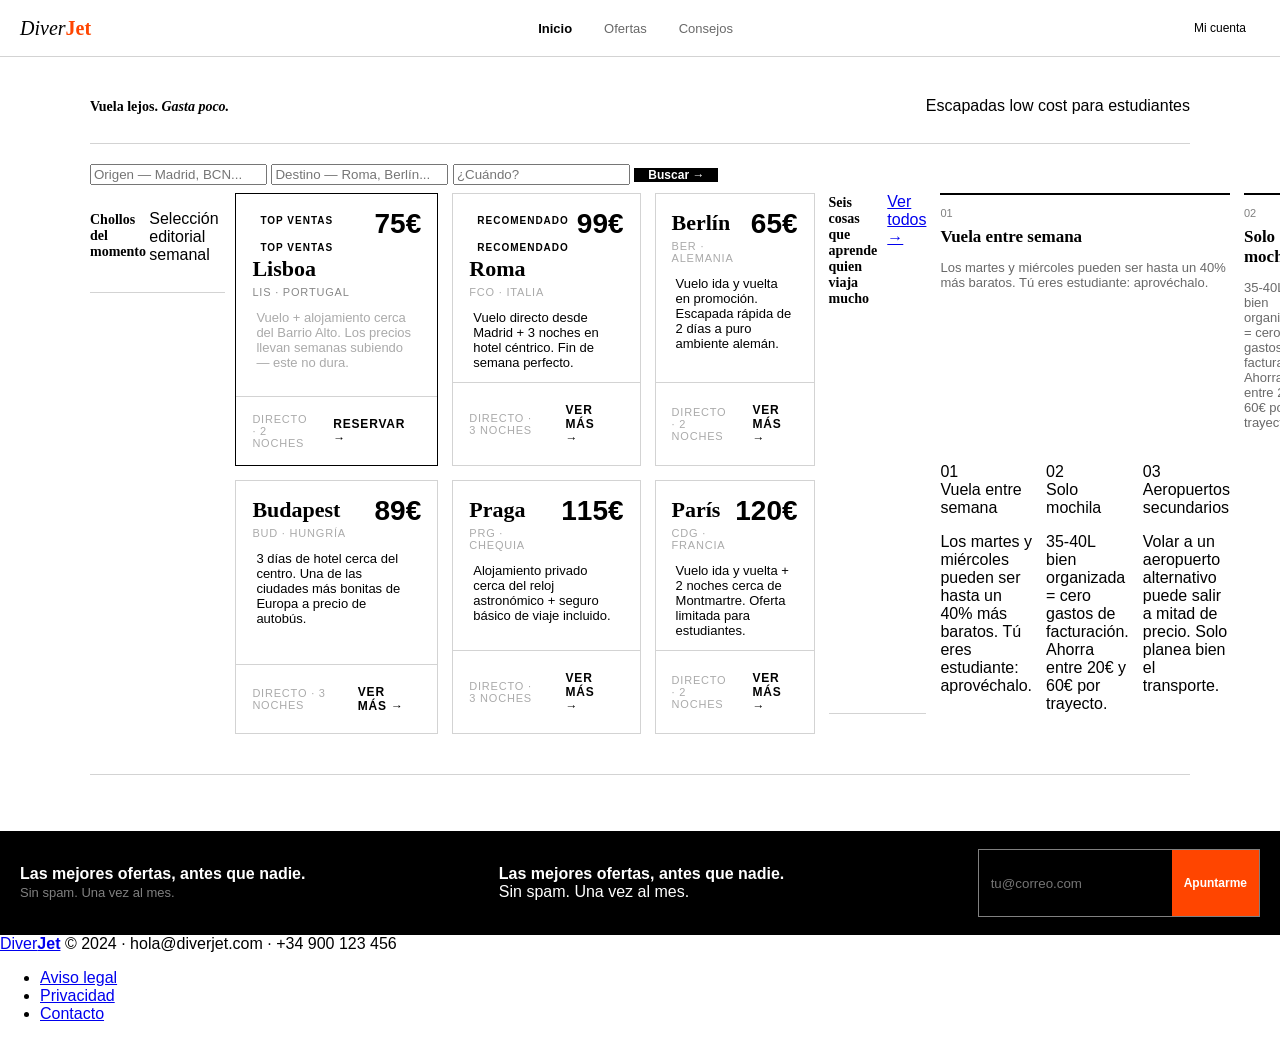
<file: index.html>
<!DOCTYPE html>
<html lang="es">
<head>
  <meta charset="utf-8">
  <meta name="viewport" content="width=device-width, initial-scale=1">
  <title>DiverJet — Vuela barato por Europa</title>
  <link rel="stylesheet" href="estilo.css">
</head>
<body class="inicio">
<body class="home">

<nav>
  <a href="index.html" class="logo">Diver<b>Jet</b></a>
  <div class="nav-centro">
    <a href="index.html" class="activo">Inicio</a>
    <a href="ofertas.html">Ofertas</a>
    <a href="consejos.html">Consejos</a>
  </div>
  <a href="login.html" class="nav-btn">Mi cuenta</a>
</nav>

<main>
  <div class="cab">
    <h1>Vuela lejos. <em>Gasta poco.</em></h1>
    <p>Escapadas low cost para estudiantes</p>
  </div>

  <div class="buscador">
    <input type="text" placeholder="Origen — Madrid, BCN...">
    <input type="text" placeholder="Destino — Roma, Berlín...">
    <input type="text" placeholder="¿Cuándo?">
    <button>Buscar →</button>
  </div>

  <div class="cab cab2">
  <div class="cab mt-8">
    <h2>Chollos del momento</h2>
    <p>Selección editorial semanal</p>
  </div>

  <div class="grid of-grid">
  <div class="grid mb-32">

    <div class="card card-inv">
      <div class="card-head">
        <div>
          <div class="etq"><span class="tag tag-acento">Top ventas</span></div>
          <div class="mb-8"><span class="tag tag-acento">Top ventas</span></div>
          <div class="card-ciudad">Lisboa</div>
          <div class="airport">LIS · Portugal</div>
        </div>
        <div class="card-precio">75€</div>
      </div>
      <div class="card-body">Vuelo + alojamiento cerca del Barrio Alto. Los precios llevan semanas subiendo — este no dura.</div>
      <div class="card-pie">
        <span class="card-meta">Directo · 2 noches</span>
        <a href="viajes/reserva-roma-imprescindible.html" class="btn btn-negro">Reservar →</a>
      </div>
    </div>

    <div class="card">
      <div class="card-head">
        <div>
          <div class="etq"><span class="tag tag-negro">Recomendado</span></div>
          <div class="mb-8"><span class="tag tag-negro">Recomendado</span></div>
          <div class="card-ciudad">Roma</div>
          <div class="airport">FCO · Italia</div>
        </div>
        <div class="card-precio">99€</div>
      </div>
      <div class="card-body">Vuelo directo desde Madrid + 3 noches en hotel céntrico. Fin de semana perfecto.</div>
      <div class="card-pie">
        <span class="card-meta">Directo · 3 noches</span>
        <a href="viajes/reserva-roma-imprescindible.html" class="btn btn-gris">Ver más →</a>
      </div>
    </div>

    <div class="card">
      <div class="card-head">
        <div>
          <div class="card-ciudad">Berlín</div>
          <div class="airport">BER · Alemania</div>
        </div>
        <div class="card-precio">65€</div>
      </div>
      <div class="card-body">Vuelo ida y vuelta en promoción. Escapada rápida de 2 días a puro ambiente alemán.</div>
      <div class="card-pie">
        <span class="card-meta">Directo · 2 noches</span>
        <a href="viajes/reserva-berl-n-express.html" class="btn btn-gris">Ver más →</a>
      </div>
    </div>

    <div class="card">
      <div class="card-head">
        <div>
          <div class="card-ciudad">Budapest</div>
          <div class="airport">BUD · Hungría</div>
        </div>
        <div class="card-precio">89€</div>
      </div>
      <div class="card-body">3 días de hotel cerca del centro. Una de las ciudades más bonitas de Europa a precio de autobús.</div>
      <div class="card-pie">
        <span class="card-meta">Directo · 3 noches</span>
        <a href="viajes/reserva-budapest-m-gico.html" class="btn btn-gris">Ver más →</a>
      </div>
    </div>

    <div class="card">
      <div class="card-head">
        <div>
          <div class="card-ciudad">Praga</div>
          <div class="airport">PRG · Chequia</div>
        </div>
        <div class="card-precio">115€</div>
      </div>
      <div class="card-body">Alojamiento privado cerca del reloj astronómico + seguro básico de viaje incluido.</div>
      <div class="card-pie">
        <span class="card-meta">Directo · 3 noches</span>
        <a href="viajes/reserva-praga-de-cuento.html" class="btn btn-gris">Ver más →</a>
      </div>
    </div>

    <div class="card">
      <div class="card-head">
        <div>
          <div class="card-ciudad">París</div>
          <div class="airport">CDG · Francia</div>
        </div>
        <div class="card-precio">120€</div>
      </div>
      <div class="card-body">Vuelo ida y vuelta + 2 noches cerca de Montmartre. Oferta limitada para estudiantes.</div>
      <div class="card-pie">
        <span class="card-meta">Directo · 2 noches</span>
        <a href="viajes/reserva-par-s-low-cost.html" class="btn btn-gris">Ver más →</a>
      </div>
    </div>

  </div>

  <div class="cab">
    <h2>Seis cosas que aprende quien viaja mucho</h2>
    <a href="consejos.html" class="link">Ver todos →</a>
  </div>

  <div class="grid">
    <div class="tip">
      <div class="tip-num">01</div>
      <div class="tip-titulo">Vuela entre semana</div>
      <p class="tip-texto">Los martes y miércoles pueden ser hasta un 40% más baratos. Tú eres estudiante: aprovéchalo.</p>
    </div>
    <div class="tip">
      <div class="tip-num">02</div>
      <div class="tip-titulo">Solo mochila</div>
      <p class="tip-texto">35-40L bien organizada = cero gastos de facturación. Ahorra entre 20€ y 60€ por trayecto.</p>
    </div>
    <div class="tip">
      <div class="tip-num">03</div>
      <div class="tip-titulo">Aeropuertos secundarios</div>
      <p class="tip-texto">Volar a un aeropuerto alternativo puede salir a mitad de precio. Solo planea bien el transporte.</p>
    <a href="consejos.html" class="link-muted">Ver todos →</a>
  </div>

  <div class="grid">
    <div class="section-item">
      <div class="section-num">01</div>
      <div class="section-title">Vuela entre semana</div>
      <p class="section-text">Los martes y miércoles pueden ser hasta un 40% más baratos. Tú eres estudiante: aprovéchalo.</p>
    </div>
    <div class="section-item">
      <div class="section-num">02</div>
      <div class="section-title">Solo mochila</div>
      <p class="section-text">35-40L bien organizada = cero gastos de facturación. Ahorra entre 20€ y 60€ por trayecto.</p>
    </div>
    <div class="section-item">
      <div class="section-num">03</div>
      <div class="section-title">Aeropuertos secundarios</div>
      <p class="section-text">Volar a un aeropuerto alternativo puede salir a mitad de precio. Solo planea bien el transporte.</p>
    </div>
  </div>

</main>

<div class="tira-negra">
  <p><b>Las mejores ofertas, antes que nadie.</b><br><span class="mini">Sin spam. Una vez al mes.</span></p>
  <p><b>Las mejores ofertas, antes que nadie.</b><br><span class="note">Sin spam. Una vez al mes.</span></p>
  <div class="tira-form">
    <input type="email" placeholder="tu@correo.com">
    <button>Apuntarme</button>
  </div>
</div>

<div class="pie">
  <a href="index.html" class="pie-logo">Diver<b>Jet</b></a>
  <span>© 2024 · hola@diverjet.com · +34 900 123 456</span>
  <ul class="pie-links">
    <li><a href="#">Aviso legal</a></li>
    <li><a href="#">Privacidad</a></li>
    <li><a href="#">Contacto</a></li>
  </ul>
</div>

</body>
</html>
</file>
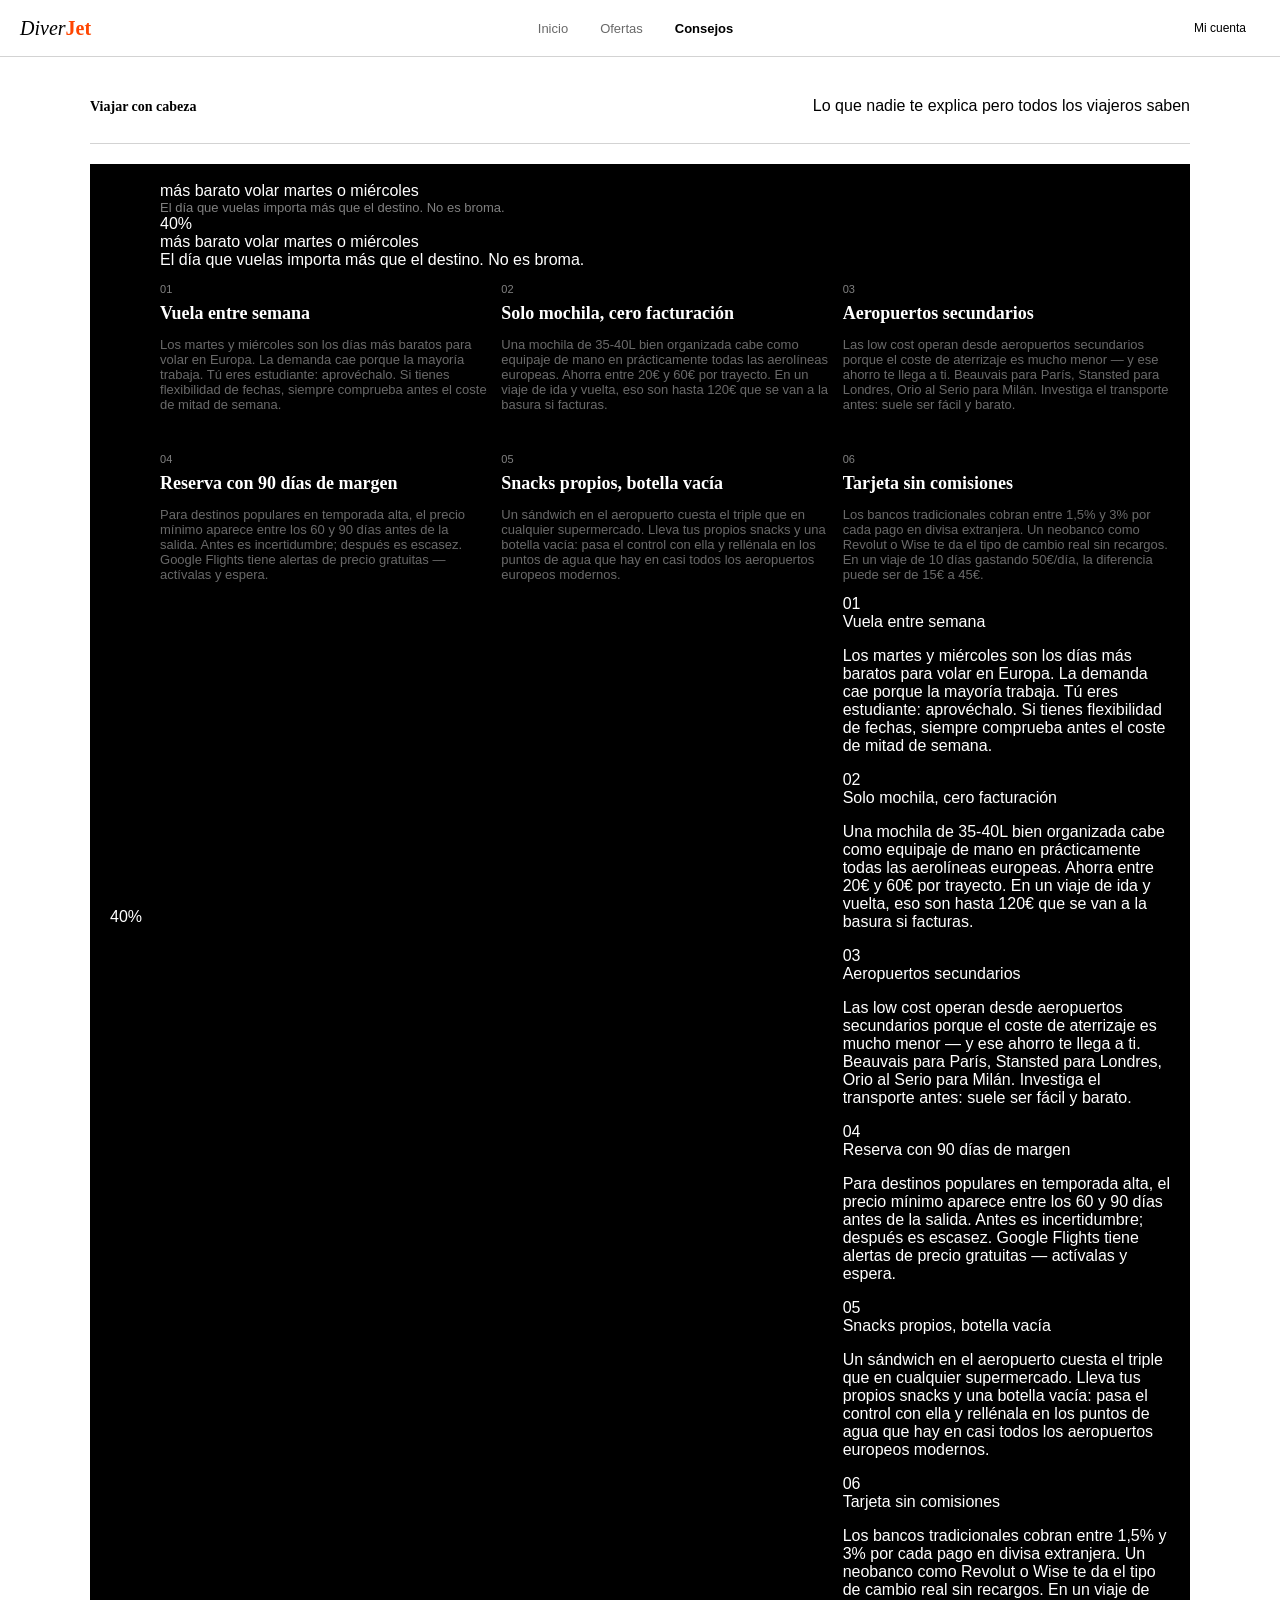
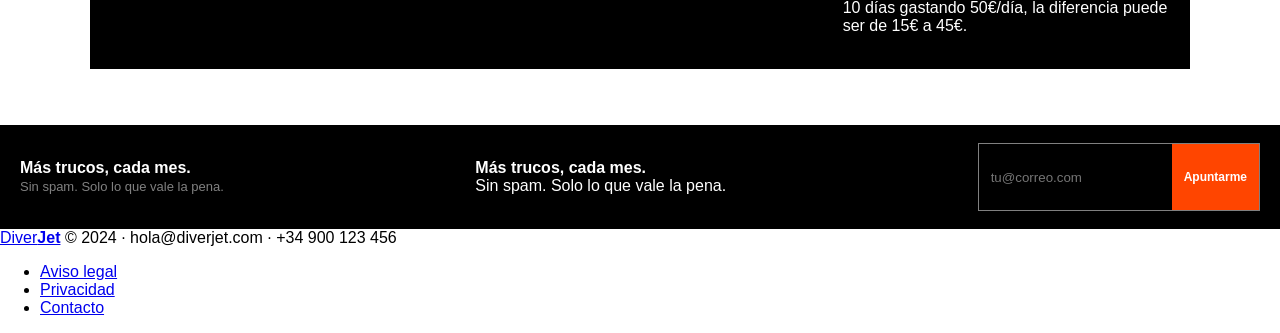
<file: consejos.html>
<!DOCTYPE html>
<html lang="es">
<head>
  <meta charset="utf-8">
  <meta name="viewport" content="width=device-width, initial-scale=1">
  <title>Consejos — DiverJet</title>
  <link rel="stylesheet" href="estilo.css">
</head>
<body>

<nav>
  <a href="index.html" class="logo">Diver<b>Jet</b></a>
  <div class="nav-centro">
    <a href="index.html">Inicio</a>
    <a href="ofertas.html">Ofertas</a>
    <a href="consejos.html" class="activo">Consejos</a>
  </div>
  <a href="login.html" class="nav-btn">Mi cuenta</a>
</nav>

<main>
  <div class="cab">
    <h1>Viajar con cabeza</h1>
    <p>Lo que nadie te explica pero todos los viajeros saben</p>
  </div>

  <!-- Stat destacada -->
  <div class="resumen">
    <div class="resumen-num">40%</div>
    <div>
      <div class="resumen-titulo">más barato volar martes o miércoles</div>
      <div class="mini">El día que vuelas importa más que el destino. No es broma.</div>
  <div class="tip-stat">
    <div class="tip-stat-num">40%</div>
    <div>
      <div class="tip-stat-title">más barato volar martes o miércoles</div>
      <div class="note">El día que vuelas importa más que el destino. No es broma.</div>
    </div>
  </div>

  <div class="grid">

    <div class="tip">
      <div class="tip-num">01</div>
      <div class="tip-titulo">Vuela entre semana</div>
      <p class="tip-texto">Los martes y miércoles son los días más baratos para volar en Europa. La demanda cae porque la mayoría trabaja. Tú eres estudiante: aprovéchalo. Si tienes flexibilidad de fechas, siempre comprueba antes el coste de mitad de semana.</p>
    </div>

    <div class="tip">
      <div class="tip-num">02</div>
      <div class="tip-titulo">Solo mochila, cero facturación</div>
      <p class="tip-texto">Una mochila de 35-40L bien organizada cabe como equipaje de mano en prácticamente todas las aerolíneas europeas. Ahorra entre 20€ y 60€ por trayecto. En un viaje de ida y vuelta, eso son hasta 120€ que se van a la basura si facturas.</p>
    </div>

    <div class="tip">
      <div class="tip-num">03</div>
      <div class="tip-titulo">Aeropuertos secundarios</div>
      <p class="tip-texto">Las low cost operan desde aeropuertos secundarios porque el coste de aterrizaje es mucho menor — y ese ahorro te llega a ti. Beauvais para París, Stansted para Londres, Orio al Serio para Milán. Investiga el transporte antes: suele ser fácil y barato.</p>
    </div>

    <div class="tip">
      <div class="tip-num">04</div>
      <div class="tip-titulo">Reserva con 90 días de margen</div>
      <p class="tip-texto">Para destinos populares en temporada alta, el precio mínimo aparece entre los 60 y 90 días antes de la salida. Antes es incertidumbre; después es escasez. Google Flights tiene alertas de precio gratuitas — actívalas y espera.</p>
    </div>

    <div class="tip">
      <div class="tip-num">05</div>
      <div class="tip-titulo">Snacks propios, botella vacía</div>
      <p class="tip-texto">Un sándwich en el aeropuerto cuesta el triple que en cualquier supermercado. Lleva tus propios snacks y una botella vacía: pasa el control con ella y rellénala en los puntos de agua que hay en casi todos los aeropuertos europeos modernos.</p>
    </div>

    <div class="tip">
      <div class="tip-num">06</div>
      <div class="tip-titulo">Tarjeta sin comisiones</div>
      <p class="tip-texto">Los bancos tradicionales cobran entre 1,5% y 3% por cada pago en divisa extranjera. Un neobanco como Revolut o Wise te da el tipo de cambio real sin recargos. En un viaje de 10 días gastando 50€/día, la diferencia puede ser de 15€ a 45€.</p>
    <div class="section-item">
      <div class="section-num">01</div>
      <div class="section-title">Vuela entre semana</div>
      <p class="section-text">Los martes y miércoles son los días más baratos para volar en Europa. La demanda cae porque la mayoría trabaja. Tú eres estudiante: aprovéchalo. Si tienes flexibilidad de fechas, siempre comprueba antes el coste de mitad de semana.</p>
    </div>

    <div class="section-item">
      <div class="section-num">02</div>
      <div class="section-title">Solo mochila, cero facturación</div>
      <p class="section-text">Una mochila de 35-40L bien organizada cabe como equipaje de mano en prácticamente todas las aerolíneas europeas. Ahorra entre 20€ y 60€ por trayecto. En un viaje de ida y vuelta, eso son hasta 120€ que se van a la basura si facturas.</p>
    </div>

    <div class="section-item">
      <div class="section-num">03</div>
      <div class="section-title">Aeropuertos secundarios</div>
      <p class="section-text">Las low cost operan desde aeropuertos secundarios porque el coste de aterrizaje es mucho menor — y ese ahorro te llega a ti. Beauvais para París, Stansted para Londres, Orio al Serio para Milán. Investiga el transporte antes: suele ser fácil y barato.</p>
    </div>

    <div class="section-item">
      <div class="section-num">04</div>
      <div class="section-title">Reserva con 90 días de margen</div>
      <p class="section-text">Para destinos populares en temporada alta, el precio mínimo aparece entre los 60 y 90 días antes de la salida. Antes es incertidumbre; después es escasez. Google Flights tiene alertas de precio gratuitas — actívalas y espera.</p>
    </div>

    <div class="section-item">
      <div class="section-num">05</div>
      <div class="section-title">Snacks propios, botella vacía</div>
      <p class="section-text">Un sándwich en el aeropuerto cuesta el triple que en cualquier supermercado. Lleva tus propios snacks y una botella vacía: pasa el control con ella y rellénala en los puntos de agua que hay en casi todos los aeropuertos europeos modernos.</p>
    </div>

    <div class="section-item">
      <div class="section-num">06</div>
      <div class="section-title">Tarjeta sin comisiones</div>
      <p class="section-text">Los bancos tradicionales cobran entre 1,5% y 3% por cada pago en divisa extranjera. Un neobanco como Revolut o Wise te da el tipo de cambio real sin recargos. En un viaje de 10 días gastando 50€/día, la diferencia puede ser de 15€ a 45€.</p>
    </div>

  </div>
</main>

<div class="tira-negra">
  <p><b>Más trucos, cada mes.</b><br><span class="mini">Sin spam. Solo lo que vale la pena.</span></p>
  <p><b>Más trucos, cada mes.</b><br><span class="note">Sin spam. Solo lo que vale la pena.</span></p>
  <div class="tira-form">
    <input type="email" placeholder="tu@correo.com">
    <button>Apuntarme</button>
  </div>
</div>

<div class="pie">
  <a href="index.html" class="pie-logo">Diver<b>Jet</b></a>
  <span>© 2024 · hola@diverjet.com · +34 900 123 456</span>
  <ul class="pie-links">
    <li><a href="#">Aviso legal</a></li>
    <li><a href="#">Privacidad</a></li>
    <li><a href="#">Contacto</a></li>
  </ul>
</div>

</body>
</html>
</file>
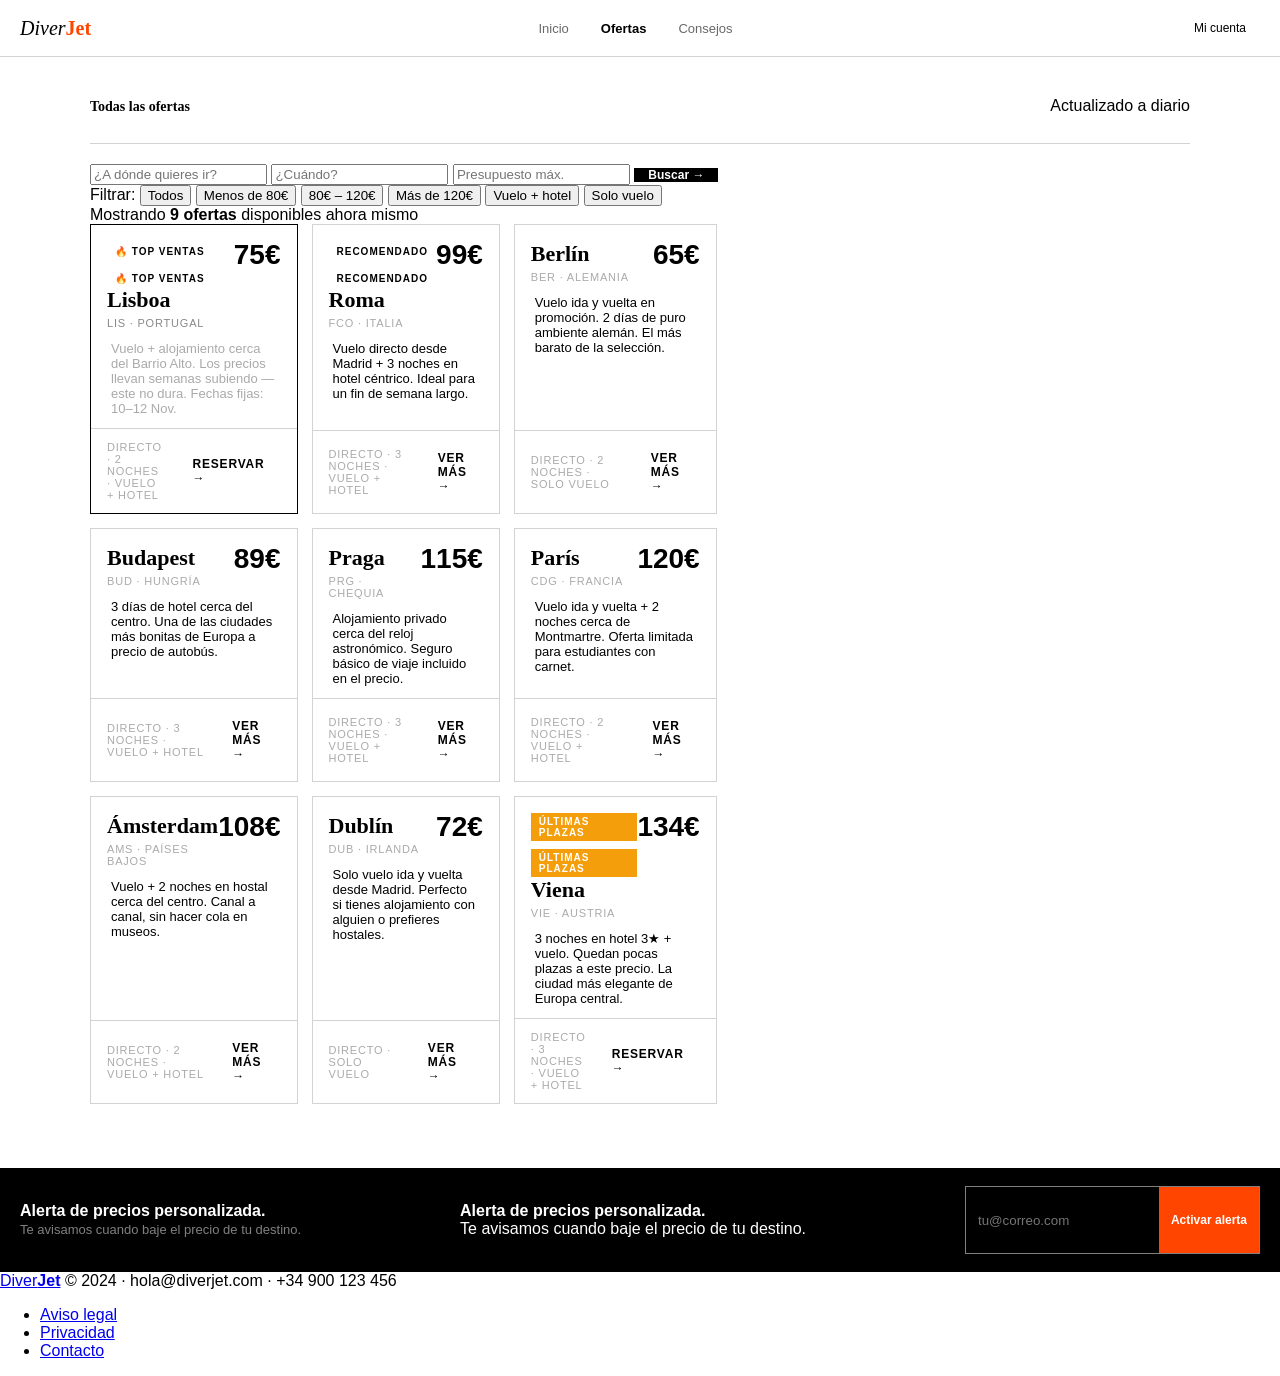
<file: ofertas.html>
<!DOCTYPE html>
<html lang="es">
<head>
  <meta charset="utf-8">
  <meta name="viewport" content="width=device-width, initial-scale=1">
  <title>Ofertas — DiverJet</title>
  <link rel="stylesheet" href="estilo.css">
</head>
<body>

<nav>
  <a href="index.html" class="logo">Diver<b>Jet</b></a>
  <div class="nav-centro">
    <a href="index.html">Inicio</a>
    <a href="ofertas.html" class="activo">Ofertas</a>
    <a href="consejos.html">Consejos</a>
  </div>
  <a href="login.html" class="nav-btn">Mi cuenta</a>
</nav>

<main>
  <div class="cab">
    <h1>Todas las ofertas</h1>
    <p>Actualizado a diario</p>
  </div>

  <div class="buscador">
    <input type="text" placeholder="¿A dónde quieres ir?">
    <input type="text" placeholder="¿Cuándo?">
    <input type="text" placeholder="Presupuesto máx.">
    <button>Buscar →</button>
  </div>

  <div class="filtros">
    <span class="filtro-label">Filtrar:</span>
    <button class="filtro-btn on">Todos</button>
    <button class="filtro-btn">Menos de 80€</button>
    <button class="filtro-btn">80€ – 120€</button>
    <button class="filtro-btn">Más de 120€</button>
    <button class="filtro-btn">Vuelo + hotel</button>
    <button class="filtro-btn">Solo vuelo</button>
  </div>

  <div class="contador">Mostrando <b>9 ofertas</b> disponibles ahora mismo</div>

  <div class="grid of-grid">
  <div class="grid mb-32">

    <!-- Destacada grande -->
    <div class="card card-inv">
      <div class="card-head">
        <div>
          <div class="etq"><span class="tag tag-acento">🔥 Top ventas</span></div>
          <div class="mb-8"><span class="tag tag-acento">🔥 Top ventas</span></div>
          <div class="card-ciudad">Lisboa</div>
          <div class="airport">LIS · Portugal</div>
        </div>
        <div class="card-precio">75€</div>
      </div>
      <div class="card-body">Vuelo + alojamiento cerca del Barrio Alto. Los precios llevan semanas subiendo — este no dura. Fechas fijas: 10–12 Nov.</div>
      <div class="card-pie">
        <span class="card-meta">Directo · 2 noches · Vuelo + hotel</span>
        <a href="viajes/reserva-roma-imprescindible.html" class="btn btn-negro">Reservar →</a>
      </div>
    </div>

    <div class="card">
      <div class="card-head">
        <div>
          <div class="etq"><span class="tag tag-negro">Recomendado</span></div>
          <div class="mb-8"><span class="tag tag-negro">Recomendado</span></div>
          <div class="card-ciudad">Roma</div>
          <div class="airport">FCO · Italia</div>
        </div>
        <div class="card-precio">99€</div>
      </div>
      <div class="card-body">Vuelo directo desde Madrid + 3 noches en hotel céntrico. Ideal para un fin de semana largo.</div>
      <div class="card-pie">
        <span class="card-meta">Directo · 3 noches · Vuelo + hotel</span>
        <a href="viajes/reserva-roma-imprescindible.html" class="btn btn-gris">Ver más →</a>
      </div>
    </div>

    <div class="card">
      <div class="card-head">
        <div>
          <div class="card-ciudad">Berlín</div>
          <div class="airport">BER · Alemania</div>
        </div>
        <div class="card-precio">65€</div>
      </div>
      <div class="card-body">Vuelo ida y vuelta en promoción. 2 días de puro ambiente alemán. El más barato de la selección.</div>
      <div class="card-pie">
        <span class="card-meta">Directo · 2 noches · Solo vuelo</span>
        <a href="viajes/reserva-berl-n-express.html" class="btn btn-gris">Ver más →</a>
      </div>
    </div>

    <div class="card">
      <div class="card-head">
        <div>
          <div class="card-ciudad">Budapest</div>
          <div class="airport">BUD · Hungría</div>
        </div>
        <div class="card-precio">89€</div>
      </div>
      <div class="card-body">3 días de hotel cerca del centro. Una de las ciudades más bonitas de Europa a precio de autobús.</div>
      <div class="card-pie">
        <span class="card-meta">Directo · 3 noches · Vuelo + hotel</span>
        <a href="viajes/reserva-budapest-m-gico.html" class="btn btn-gris">Ver más →</a>
      </div>
    </div>

    <div class="card">
      <div class="card-head">
        <div>
          <div class="card-ciudad">Praga</div>
          <div class="airport">PRG · Chequia</div>
        </div>
        <div class="card-precio">115€</div>
      </div>
      <div class="card-body">Alojamiento privado cerca del reloj astronómico. Seguro básico de viaje incluido en el precio.</div>
      <div class="card-pie">
        <span class="card-meta">Directo · 3 noches · Vuelo + hotel</span>
        <a href="viajes/reserva-praga-de-cuento.html" class="btn btn-gris">Ver más →</a>
      </div>
    </div>

    <div class="card">
      <div class="card-head">
        <div>
          <div class="card-ciudad">París</div>
          <div class="airport">CDG · Francia</div>
        </div>
        <div class="card-precio">120€</div>
      </div>
      <div class="card-body">Vuelo ida y vuelta + 2 noches cerca de Montmartre. Oferta limitada para estudiantes con carnet.</div>
      <div class="card-pie">
        <span class="card-meta">Directo · 2 noches · Vuelo + hotel</span>
        <a href="viajes/reserva-par-s-low-cost.html" class="btn btn-gris">Ver más →</a>
      </div>
    </div>

    <div class="card">
      <div class="card-head">
        <div>
          <div class="card-ciudad">Ámsterdam</div>
          <div class="airport">AMS · Países Bajos</div>
        </div>
        <div class="card-precio">108€</div>
      </div>
      <div class="card-body">Vuelo + 2 noches en hostal cerca del centro. Canal a canal, sin hacer cola en museos.</div>
      <div class="card-pie">
        <span class="card-meta">Directo · 2 noches · Vuelo + hotel</span>
        <a href="#" class="btn btn-gris">Ver más →</a>
      </div>
    </div>

    <div class="card">
      <div class="card-head">
        <div>
          <div class="card-ciudad">Dublín</div>
          <div class="airport">DUB · Irlanda</div>
        </div>
        <div class="card-precio">72€</div>
      </div>
      <div class="card-body">Solo vuelo ida y vuelta desde Madrid. Perfecto si tienes alojamiento con alguien o prefieres hostales.</div>
      <div class="card-pie">
        <span class="card-meta">Directo · Solo vuelo</span>
        <a href="#" class="btn btn-gris">Ver más →</a>
      </div>
    </div>

    <div class="card">
      <div class="card-head">
        <div>
          <div class="etq"><span class="tag tag-amarillo">Últimas plazas</span></div>
          <div class="mb-8"><span class="tag tag-amarillo">Últimas plazas</span></div>
          <div class="card-ciudad">Viena</div>
          <div class="airport">VIE · Austria</div>
        </div>
        <div class="card-precio">134€</div>
      </div>
      <div class="card-body">3 noches en hotel 3★ + vuelo. Quedan pocas plazas a este precio. La ciudad más elegante de Europa central.</div>
      <div class="card-pie">
        <span class="card-meta">Directo · 3 noches · Vuelo + hotel</span>
        <a href="#" class="btn btn-negro">Reservar →</a>
      </div>
    </div>

  </div>
</main>

<div class="tira-negra">
  <p><b>Alerta de precios personalizada.</b><br><span class="mini">Te avisamos cuando baje el precio de tu destino.</span></p>
  <p><b>Alerta de precios personalizada.</b><br><span class="note">Te avisamos cuando baje el precio de tu destino.</span></p>
  <div class="tira-form">
    <input type="email" placeholder="tu@correo.com">
    <button>Activar alerta</button>
  </div>
</div>

<div class="pie">
  <a href="index.html" class="pie-logo">Diver<b>Jet</b></a>
  <span>© 2024 · hola@diverjet.com · +34 900 123 456</span>
  <ul class="pie-links">
    <li><a href="#">Aviso legal</a></li>
    <li><a href="#">Privacidad</a></li>
    <li><a href="#">Contacto</a></li>
  </ul>
</div>

<script>
  // Filtros interactivos
  document.querySelectorAll('.filtro-btn').forEach(btn => {
    btn.addEventListener('click', () => {
      document.querySelectorAll('.filtro-btn').forEach(b => b.classList.remove('on'));
      btn.classList.add('on');
    });
  });
</script>

</body>
</html>
</file>
<file: estilo.css>
body {
  margin: 0;
  font-family: Arial, sans-serif;
  background: white;
  color: black;
}

body.auth {
  background: whitesmoke;
}

body.auth { background: var(--gris); }

nav {
  height: 56px;
  padding: 0 20px;
  border-bottom: 1px solid lightgray;
  display: flex;
  align-items: center;
  justify-content: space-between;
}

.logo {
  font-family: Georgia, serif;
  font-size: 20px;
  font-style: italic;
  text-decoration: none;
  color: black;
}

.logo b { color: orangered; font-style: normal; }

.nav-centro { display: flex; gap: 8px; }

.nav-centro { display: flex; gap: 8px; align-items: center; }
.nav-centro a {
  text-decoration: none;
  color: dimgray;
  font-size: 13px;
  padding: 6px 10px;
  padding: 6px 12px;
  border-radius: 4px;
}

.nav-centro .activo { color: black; font-weight: bold; }

.nav-btn {
  border: 1px solid black;
  padding: 6px 10px;
  text-decoration: none;
  color: black;
  font-size: 12px;
  border: 1.5px solid var(--negro);
  padding: 6px 14px;
  white-space: nowrap;
}

main {
  max-width: 1100px;
  margin: 0 auto;
  padding: 24px 16px 36px;
}

.cab {
  border-bottom: 1px solid lightgray;
  margin-bottom: 20px;
  padding-bottom: 12px;
  display: flex;
  justify-content: space-between;
  align-items: baseline;
  gap: 10px;
}

.cab2 { margin-top: 8px; }

.cab h1,
.cab h2 {
  margin: 0;
  font-family: Georgia, serif;
.cab h1, .cab h2 {
  font-family: var(--font-titulo);
  font-size: 28px;
  font-weight: bold;
}
.cab p { font-size: 13px; color: var(--gris-texto); }

.cab p { margin: 0; font-size: 13px; color: dimgray; }

.link { color: dimgray; text-decoration: none; font-size: 13px; }

.buscador {
  border: 1px solid black;
  display: flex;
  margin-bottom: 22px;
  border: 1.5px solid var(--negro);
  margin-bottom: 32px;
}
.buscador input {
  flex: 1;
  border: none;
  border-right: 1px solid lightgray;
  padding: 10px;
}

  border-right: 1px solid var(--gris-borde);
  font-size: 14px;
  background: var(--blanco);
  min-width: 0;
}
.buscador button {
  border: none;
  background: black;
  color: white;
  font-size: 12px;
  font-weight: bold;
  padding: 0 14px;
}

.grid {
  display: grid;
  grid-template-columns: repeat(3, 1fr);
  gap: 14px;
}

.of-grid { margin-bottom: 28px; }
  font-weight: 700;
  text-transform: uppercase;
  letter-spacing: 0.8px;
  cursor: pointer;
}

.grid { display: grid; grid-template-columns: repeat(3, 1fr); gap: 16px; }
.grid-2 { grid-template-columns: repeat(2, 1fr); }

.card {
  border: 1px solid lightgray;
  background: white;
  display: flex;
  flex-direction: column;
}

.card-inv { background: black; color: white; }
.card:hover { border-color: var(--negro); }
.card-inv { background: var(--negro); color: var(--blanco); border-color: var(--negro); }

.card-head {
  padding: 16px 16px 0;
  display: flex;
  justify-content: space-between;
}

.etq { margin-bottom: 8px; }

.card-ciudad { font-family: Georgia, serif; font-size: 22px; font-weight: bold; }
.airport { font-size: 11px; color: gray; margin-top: 4px; }
.card-precio { font-family: Georgia, serif; font-size: 28px; color: orangered; font-weight: bold; }

.card-body {
  padding: 10px 16px;
  font-size: 13px;
  color: dimgray;
  flex: 1;
}

.card-inv .card-body { color: gray; }

  align-items: flex-start;
}
.card-ciudad {
  font-family: var(--font-titulo);
  font-size: 22px;
  font-weight: bold;
  line-height: 1.1;
}
.card-precio {
  font-family: var(--font-titulo);
  font-size: 28px;
  font-weight: bold;
  color: var(--acento);
  line-height: 1;
}
.airport { font-size: 11px; text-transform: uppercase; letter-spacing: 0.8px; color: #aaa; margin-top: 4px; }
.card-inv .airport { color: #888; }

.card-body { padding: 12px 20px; font-size: 13px; color: var(--gris-texto); flex: 1; }
.card-inv .card-body { color: #aaa; }
.card-pie {
  border-top: 1px solid lightgray;
  padding: 12px 16px;
  display: flex;
  justify-content: space-between;
  align-items: center;
  gap: 10px;
}

.card-meta { font-size: 11px; color: gray; }

.tag { font-size: 10px; font-weight: bold; padding: 3px 8px; }
.tag-acento { background: orangered; color: white; }
.tag-negro { background: black; color: white; }
.tag-amarillo { background: orange; color: white; }
.tag-verde { background: green; color: white; }

.btn { text-decoration: none; font-size: 12px; font-weight: bold; padding: 8px 12px; }
.btn-negro { background: black; color: white; }
.btn-gris { background: whitesmoke; color: black; border: 1px solid lightgray; }
.btn-w { display: block; width: 100%; text-align: center; }

.tip {
  border-top: 2px solid black;
  padding-top: 12px;
}

.tip-num { font-size: 11px; color: gray; margin-bottom: 8px; }
.tip-titulo { font-family: Georgia, serif; font-size: 18px; font-weight: bold; margin-bottom: 8px; }
.tip-texto { font-size: 13px; color: dimgray; }
.inicio .tip-titulo { font-size: 17px; }

.resumen {
  background: black;
  color: white;
  padding: 18px 20px;
  margin-bottom: 20px;
  display: flex;
  gap: 18px;
  align-items: center;
}

.res-num { font-family: Georgia, serif; font-size: 52px; color: orangered; font-weight: bold; }
.res-tit { font-family: Georgia, serif; font-size: 18px; font-weight: bold; margin-bottom: 4px; }

.mini { font-size: 13px; color: gray; }

.card-meta { font-size: 11px; text-transform: uppercase; letter-spacing: 0.8px; color: #aaa; }

.tag { display: inline-block; font-size: 10px; font-weight: 700; text-transform: uppercase; letter-spacing: 1px; padding: 3px 8px; }
.tag-negro { background: var(--negro); color: var(--blanco); }
.tag-acento { background: var(--acento); color: var(--blanco); }
.tag-verde { background: #1a7a2e; color: #fff; }
.tag-amarillo { background: #f59e0b; color: #fff; }

.btn {
  display: inline-block;
  font-size: 12px;
  font-weight: 700;
  text-transform: uppercase;
  letter-spacing: 0.8px;
  padding: 8px 16px;
  text-decoration: none;
}
.btn-negro { background: var(--negro); color: var(--blanco); }
.btn-gris { background: var(--gris); color: var(--negro); border: 1px solid var(--gris-borde); }
.btn-w { width: 100%; text-align: center; display: block; }
.btn-lg { padding: 13px; }
.btn-gap { margin-top: 4px; }

.form-grupo { margin-bottom: 16px; }
.form-grupo label { display: block; font-size: 11px; font-weight: 700; text-transform: uppercase; letter-spacing: 0.8px; margin-bottom: 6px; }
.form-grupo input {
  width: 100%;
  padding: 11px 14px;
  border: 1.5px solid var(--gris-borde);
  font-size: 14px;
  background: var(--blanco);
}

.tira-negra {
  background: black;
  color: white;
  padding: 18px 20px;
  display: flex;
  justify-content: space-between;
  gap: 10px;
  flex-wrap: wrap;
}

.tira-form {
  display: flex;
  border: 1px solid gray;
}

.tira-form input {
  border: none;
  background: transparent;
  color: white;
  padding: 9px 12px;
}

.tira-form button {
  border: none;
  background: orangered;
  color: white;
  font-size: 12px;
  font-weight: bold;
  padding: 9px 12px;
}

.campo { margin-bottom: 14px; }
.campo label { display: block; font-size: 11px; font-weight: bold; margin-bottom: 6px; }
.campo input { width: 100%; border: 1px solid lightgray; padding: 10px 12px; }

.auth-wrap,
.reg-wrap2 {
.tira-negra p { font-size: 14px; }
.tira-negra p b { font-family: var(--font-titulo); font-style: italic; font-size: 18px; }
.note { font-size: 13px; color: #aaa; }
.tira-form { display: flex; border: 1px solid rgba(255,255,255,0.2); }
.tira-form input { padding: 9px 14px; background: transparent; border: none; color: var(--blanco); font-size: 13px; width: 220px; }
.tira-form button { padding: 9px 16px; background: var(--acento); border: none; color: #fff; font-size: 12px; font-weight: 700; text-transform: uppercase; letter-spacing: 0.8px; cursor: pointer; }

.pie {
  border-top: 1px solid var(--gris-borde);
  padding: 16px 32px;
  display: flex;
  justify-content: center;
  padding: 36px 16px;
}

.auth-wrap { align-items: center; }

.auth-box,
.reg-box2 {
  background: white;
  border: 1px solid lightgray;
  padding: 32px 26px;
}

.auth-box { width: 100%; max-width: 400px; }
.reg-box2 { width: 380px; border-left: none; }

.tit-form { font-family: Georgia, serif; font-size: 26px; font-weight: bold; margin-bottom: 4px; }
.sub-form { font-size: 13px; color: dimgray; margin-bottom: 24px; }
.pie-form { font-size: 13px; color: dimgray; text-align: center; }
.pie-form a { color: black; font-weight: bold; text-decoration: none; }

.divider { height: 1px; background: lightgray; margin: 22px 0; }
.forgot { display: block; text-align: right; font-size: 12px; color: dimgray; margin: -8px 0 18px; text-decoration: none; }
.auth-box .btn { padding: 12px; }
.reg-box2 .btn { padding: 12px; margin-top: 4px; }

.reg-side {
  width: 320px;
  background: black;
  color: white;
  padding: 32px 26px;
}

.reg-side h2 { margin: 0 0 16px; font-family: Georgia, serif; font-size: 26px; }
.reg-side h2 em { color: orangered; }

.pitch-list { margin: 0; padding: 0; list-style: none; }
.pitch-list li { font-size: 13px; color: gray; margin-bottom: 10px; }
.pitch-list li::before { content: "→ "; color: orangered; }

.filtros { display: flex; gap: 8px; flex-wrap: wrap; margin-bottom: 16px; }
.filtro-label { font-size: 11px; color: dimgray; font-weight: bold; }
.filtro-btn { font-size: 12px; border: 1px solid lightgray; background: white; padding: 5px 10px; }
.filtro-btn.on { background: black; color: white; border-color: black; }
.contador { font-size: 12px; color: dimgray; margin-bottom: 14px; }

.sub {
  font-size: 11px;
  color: dimgray;
  font-weight: bold;
  text-transform: uppercase;
  display: flex;
  align-items: center;
  gap: 10px;
  margin-bottom: 12px;
}

.sub.mt { margin-top: 26px; }
.linea { flex: 1; height: 1px; background: lightgray; }

.fila {
  border: 1px solid lightgray;
  padding: 16px;
  margin-bottom: 8px;
  display: flex;
  justify-content: space-between;
  align-items: center;
  gap: 10px;
  flex-wrap: wrap;
}

.alerta { border-color: orange; }
.info { display: flex; gap: 14px; align-items: center; }
.iata {
  width: 60px;
  height: 60px;
  background: black;
  color: white;
  display: flex;
  align-items: center;
  justify-content: center;
  flex-direction: column;
  font-size: 14px;
  font-weight: bold;
}

.iata small { font-size: 9px; color: gray; }
.tit-viaje { font-family: Georgia, serif; font-size: 18px; margin-bottom: 4px; display: flex; gap: 8px; }
.det { font-size: 13px; color: dimgray; }
.link-viaje { font-size: 12px; color: black; text-decoration: none; border-bottom: 1px solid black; }
.precio { font-family: Georgia, serif; font-size: 28px; margin-bottom: 8px; }
.precio-pagado { color: dimgray; }
.hora { font-size: 11px; color: orange; font-weight: bold; }

.pie-logo { font-family: var(--font-titulo); font-style: italic; font-weight: bold; font-size: 16px; color: var(--negro); text-decoration: none; }
.pie-logo b { color: var(--acento); font-style: normal; }
.pie-links { display: flex; gap: 20px; list-style: none; }
.pie-links a { color: var(--gris-texto); text-decoration: none; font-size: 11px; text-transform: uppercase; letter-spacing: 0.5px; }

/* utilidades */
.mt-8 { margin-top: 8px; }
.mb-32 { margin-bottom: 32px; }
.mb-8 { margin-bottom: 8px; }
.link-muted { font-size: 13px; color: var(--gris-texto); text-decoration: none; }
.section-item { border-top: 2px solid var(--negro); padding-top: 14px; }
.section-num { font-size: 11px; color: #aaa; text-transform: uppercase; letter-spacing: 1px; margin-bottom: 8px; }
.section-title { font-family: var(--font-titulo); font-size: 18px; font-weight: bold; margin-bottom: 10px; }
.section-text { font-size: 13px; color: var(--gris-texto); line-height: 1.6; }
.home .section-title { font-size: 17px; margin-bottom: 8px; }
.home .section-text { line-height: 1.5; }

/* login */
.login-wrap { flex: 1; display: flex; align-items: center; justify-content: center; padding: 40px 16px; }
.login-box { background: var(--blanco); border: 1px solid var(--gris-borde); padding: 40px 36px; width: 100%; max-width: 400px; }
.login-titulo { font-family: var(--font-titulo); font-size: 26px; font-weight: bold; margin-bottom: 4px; }
.login-sub { font-size: 13px; color: var(--gris-texto); margin-bottom: 28px; }
.divider { height: 1px; background: var(--gris-borde); margin: 24px 0; }
.forgot { display: block; text-align: right; font-size: 12px; color: var(--gris-texto); text-decoration: none; margin-top: -8px; margin-bottom: 20px; }
.login-pie { font-size: 13px; color: var(--gris-texto); text-align: center; }
.login-pie a { color: var(--negro); font-weight: 700; text-decoration: none; }

/* registro */
.reg-wrap { flex: 1; display: flex; justify-content: center; padding: 40px 16px; }
.reg-pitch { background: var(--negro); color: var(--blanco); padding: 40px 36px; width: 320px; display: flex; flex-direction: column; justify-content: center; gap: 20px; }
.reg-pitch h2 { font-family: var(--font-titulo); font-size: 26px; font-weight: bold; line-height: 1.2; }
.reg-pitch h2 em { color: var(--acento); }
.pitch-list { list-style: none; display: flex; flex-direction: column; gap: 12px; }
.pitch-list li { font-size: 13px; color: #aaa; display: flex; gap: 10px; }
.pitch-list li::before { content: '→'; color: var(--acento); }
.reg-box { background: var(--blanco); border: 1px solid var(--gris-borde); border-left: none; padding: 40px 36px; width: 380px; }
.reg-titulo { font-family: var(--font-titulo); font-size: 24px; font-weight: bold; margin-bottom: 4px; }
.reg-sub, .reg-pie { font-size: 13px; color: var(--gris-texto); }
.reg-sub { margin-bottom: 24px; }
.reg-pie { text-align: center; margin-top: 20px; }
.reg-pie a { color: var(--negro); font-weight: 700; text-decoration: none; }

/* ofertas */
.filtros { display: flex; gap: 8px; margin-bottom: 20px; flex-wrap: wrap; align-items: center; }
.filtro-label { font-size: 11px; font-weight: 700; text-transform: uppercase; letter-spacing: 0.8px; color: var(--gris-texto); }
.filtro-btn { font-size: 12px; padding: 5px 12px; border: 1px solid var(--gris-borde); background: var(--blanco); }
.filtro-btn.on { background: var(--negro); color: var(--blanco); border-color: var(--negro); }
.contador { font-size: 12px; color: var(--gris-texto); margin-bottom: 16px; }
.contador b { color: var(--negro); }

/* consejos */
.tip-stat { background: var(--negro); color: var(--blanco); padding: 20px 24px; margin-bottom: 24px; display: flex; align-items: center; gap: 24px; flex-wrap: wrap; }
.tip-stat-num { font-family: var(--font-titulo); font-size: 52px; font-weight: bold; color: var(--acento); line-height: 1; }
.tip-stat-title { font-family: var(--font-titulo); font-size: 18px; font-weight: bold; margin-bottom: 4px; }

/* perfil */
.subhead { font-size: 11px; font-weight: 700; text-transform: uppercase; letter-spacing: 1px; color: var(--gris-texto); margin-bottom: 12px; display: flex; align-items: center; gap: 10px; }
.subhead.mt { margin-top: 28px; }
.subhead .line { flex: 1; height: 1px; background: var(--gris-borde); display: block; }
.viaje-row { border: 1px solid var(--gris-borde); padding: 20px; display: flex; justify-content: space-between; align-items: center; gap: 16px; flex-wrap: wrap; margin-bottom: 8px; }
.viaje-row.alerta { border-color: #f59e0b; border-width: 1.5px; }
.viaje-info { display: flex; gap: 16px; align-items: center; flex: 1; min-width: 0; }
.viaje-iata { width: 60px; height: 60px; background: var(--negro); color: var(--blanco); display: flex; flex-direction: column; align-items: center; justify-content: center; font-size: 14px; font-weight: 700; letter-spacing: 1px; }
.viaje-iata small { font-size: 9px; color: #aaa; }
.viaje-titulo { font-family: var(--font-titulo); font-size: 18px; font-weight: bold; margin-bottom: 4px; display: flex; gap: 8px; flex-wrap: wrap; }
.viaje-detalle { font-size: 13px; color: var(--gris-texto); }
.viaje-link { font-size: 12px; font-weight: 700; color: var(--negro); text-decoration: none; border-bottom: 1px solid var(--negro); margin-top: 6px; display: inline-block; }
.viaje-accion { text-align: right; }
.viaje-precio { font-family: var(--font-titulo); font-size: 28px; font-weight: bold; margin-bottom: 8px; }
.viaje-precio-pagado { color: var(--gris-texto); }
.timer { font-size: 11px; color: #f59e0b; font-weight: 700; text-transform: uppercase; letter-spacing: 0.5px; margin-bottom: 8px; }

@media (max-width: 900px) {
  .grid { grid-template-columns: repeat(2, 1fr); }
}

@media (max-width: 720px) {
  .reg-wrap2 { flex-direction: column; }
  .reg-side,
  .reg-box2 { width: 100%; }
  .reg-box2 { border-left: 1px solid lightgray; border-top: none; }
}

@media (max-width: 720px) {
  .reg-wrap { flex-direction: column; padding: 20px 16px; }
  .reg-pitch, .reg-box { width: 100%; }
  .reg-box { border-left: 1px solid var(--gris-borde); border-top: none; }
}

@media (max-width: 600px) {
  .nav-centro { display: none; }
  nav { padding: 0 10px; }
  .grid { grid-template-columns: 1fr; }
  .buscador { flex-direction: column; }
  .buscador input { border-right: none; border-bottom: 1px solid lightgray; }
  .cab { flex-direction: column; align-items: flex-start; }
  .tira-negra { flex-direction: column; }
}
</file>
